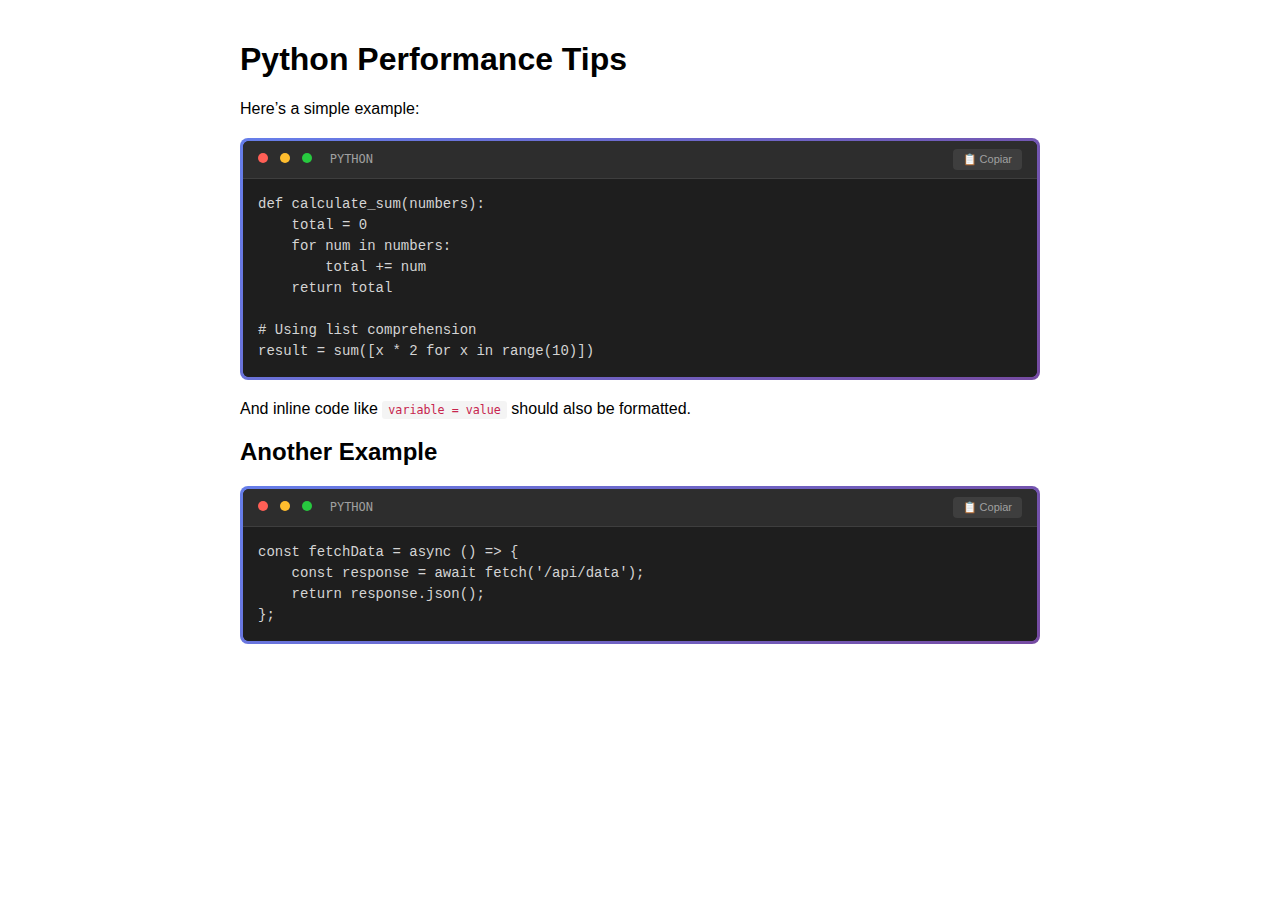
<file: test_output.html>
<!DOCTYPE html>
        <html>
        <head>
            <title>Test Output</title>
            <meta charset="utf-8">
        </head>
        <body style="font-family: Arial, sans-serif; max-width: 800px; margin: 0 auto; padding: 20px;">
            <h1>Python Performance Tips</h1>
<p>Here’s a simple example:</p>
<div class="codehilite">
<div style="background: linear-gradient(135deg, #667eea 0%, #764ba2 100%); padding: 3px; border-radius: 8px; margin: 20px 0;">
<div style="background: #1e1e1e; border-radius: 6px; padding: 0; overflow: hidden;">
<div style="background: #2d2d2d; padding: 8px 15px; border-bottom: 1px solid #3e3e3e; display: flex; justify-content: space-between; align-items: center;">
<span style="color: #a0a0a0; font-size: 12px; font-family: monospace;">
<i style="display: inline-block; width: 10px; height: 10px; background: #ff5f56; border-radius: 50%; margin-right: 5px;"></i>
<i style="display: inline-block; width: 10px; height: 10px; background: #ffbd2e; border-radius: 50%; margin-right: 5px;"></i>
<i style="display: inline-block; width: 10px; height: 10px; background: #27c93f; border-radius: 50%; margin-right: 10px;"></i>
                        PYTHON
                    </span>
<button onclick="navigator.clipboard.writeText(this.parentElement.nextElementSibling.innerText)" style="background: #3e3e3e; color: #a0a0a0; border: none; padding: 4px 10px; border-radius: 4px; cursor: pointer; font-size: 11px;">
                        📋 Copiar
                    </button>
</div>
<pre style="margin: 0; padding: 15px; overflow-x: auto; background: #1e1e1e;"><code style="color: #d4d4d4; font-family: 'Consolas', 'Monaco', 'Courier New', monospace; font-size: 14px; line-height: 1.5;">def calculate_sum(numbers):
    total = 0
    for num in numbers:
        total += num
    return total

# Using list comprehension
result = sum([x * 2 for x in range(10)])
</code></pre>
</div>
</div>
</div>
<p>And inline code like <code style="background-color: #f4f4f4; color: #c7254e; padding: 2px 6px; border-radius: 3px; font-family: monospace; font-size: 90%;">variable = value</code> should also be formatted.</p>
<h2>Another Example</h2>
<div class="codehilite">
<div style="background: linear-gradient(135deg, #667eea 0%, #764ba2 100%); padding: 3px; border-radius: 8px; margin: 20px 0;">
<div style="background: #1e1e1e; border-radius: 6px; padding: 0; overflow: hidden;">
<div style="background: #2d2d2d; padding: 8px 15px; border-bottom: 1px solid #3e3e3e; display: flex; justify-content: space-between; align-items: center;">
<span style="color: #a0a0a0; font-size: 12px; font-family: monospace;">
<i style="display: inline-block; width: 10px; height: 10px; background: #ff5f56; border-radius: 50%; margin-right: 5px;"></i>
<i style="display: inline-block; width: 10px; height: 10px; background: #ffbd2e; border-radius: 50%; margin-right: 5px;"></i>
<i style="display: inline-block; width: 10px; height: 10px; background: #27c93f; border-radius: 50%; margin-right: 10px;"></i>
                        PYTHON
                    </span>
<button onclick="navigator.clipboard.writeText(this.parentElement.nextElementSibling.innerText)" style="background: #3e3e3e; color: #a0a0a0; border: none; padding: 4px 10px; border-radius: 4px; cursor: pointer; font-size: 11px;">
                        📋 Copiar
                    </button>
</div>
<pre style="margin: 0; padding: 15px; overflow-x: auto; background: #1e1e1e;"><code style="color: #d4d4d4; font-family: 'Consolas', 'Monaco', 'Courier New', monospace; font-size: 14px; line-height: 1.5;">const fetchData = async () =&gt; {
    const response = await fetch('/api/data');
    return response.json();
};
</code></pre>
</div>
</div>
</div>
        </body>
        </html>
</file>
